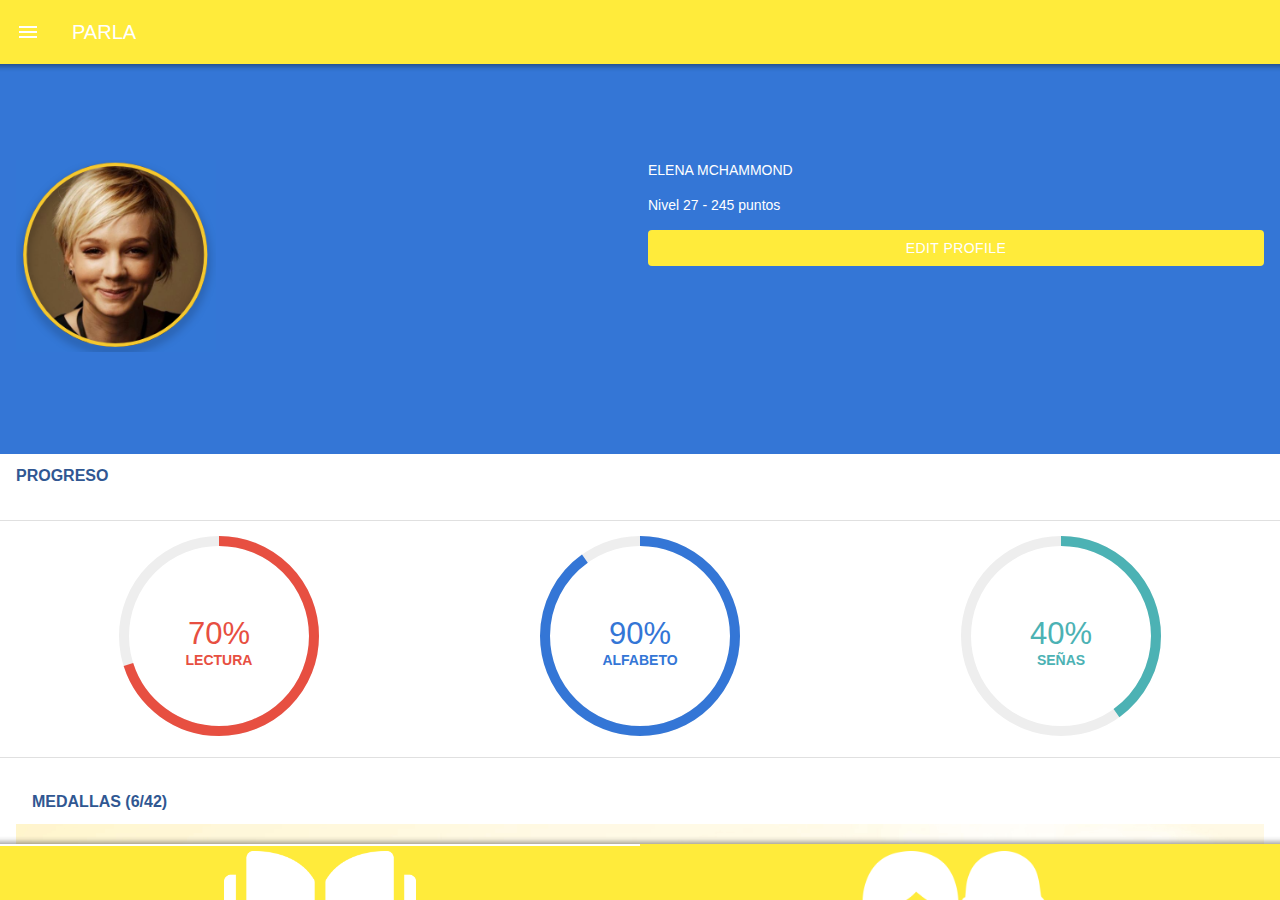
<file: index.html>
<!doctype html>
<html>
	
<head>
<meta charset="UTF-8">
<title>Parla</title>
	<meta name="viewport" content="width=device-width, initial-scale=1.0">
	<link href="css/framework7.min.css" rel="stylesheet">
	<link href="css/material-icons.css" rel="stylesheet">
	<link href="css/f7-icons.css" rel="stylesheet">
	<link href="css/style.css" rel="stylesheet">
</head>

<body class="color-theme-yellow">
	
	<div id="app">
      <!-- Statusbar overlay -->
      <div class="statusbar"></div>
		
	<section class="panel panel-left panel-hover">
		<div class="bg-panel">
			<img src="img/ParlaLogo.png" alt="">
		</div>
		<article class="lista-menu">
			
			<div class="list media-list">
				<ul>
					<li>
						<a href="/home/" class="item-content item-link panel-close">
							<div class="item-media">
								<i class="material-icons">
									home
								</i>
							</div>
							<div class="item-inner">
								<div class="item-title-row">
								<div class="item-title">
									HOME
								</div>	
								</div>
							</div>
						</a>
					</li>
					
				
					
					<li>
						<a href="/comida/" class="item-content item-link panel-close">
							<div class="item-media">
								<i class="material-icons">
									book
								</i>
							</div>
							<div class="item-inner">
								<div class="item-title-row">
								<div class="item-title">
									LESSONS
								</div>
								</div>
							</div>
						</a>
					</li>
					
				
				</ul>
			</div>
	    </article>
	</section>	

      <!-- Your main view, should have "view-main" class -->
      <div class="view view-main view-init">
        <!-- Initial Page, "data-name" contains page name -->
        <div data-name="home" class="page">

          <!-- Top Navbar -->
          <nav class="navbar">
            <div class="navbar-inner">
				<div class="left">
					<a href="#" class="icon-only link panel-open" data-panel="left">
						<i class="material-icons">
						menu
						</i>
					</a>
				</div>
				        <div class="title text-align-center">PARLA</div>
            </div>
          </nav>
			
			
			<div class="toolbar tabbar-labels toolbar-bottom-md">
		<div class="toolbar-inner">
			<a href="/comida/" class="tab-link tab-link-active">
				<img src="img/open-book.png" alt="book" class="img-fluid1">
			
			</a>
		    <a href="#" class="tab-link tab-link-active">
			  <img src="img/people.png" alt="book" class="img-fluid2">
				
			</a>
		</div>
	    </div>

          <!-- Scrollable page content -->
          <section class="page-content">
			  
			  <div id="hero">
				  
				  	<div class="block">
				<div class="row">
					<articles class="col-50">
								<img src="img/girl1.png" alt="people" class="img-fluid">
					</articles>
					
					<articles class="col-50">
					
								<p class="block-header text-color-white">ELENA MCHAMMOND</p>
								<p class="text-color-white">Nivel 27 - 245 puntos</p>
						<a href="#" class="button button-fill border-color-white">EDIT PROFILE</a>
				
					</articles>
				</div>
			    </div>
			  </div>
			  
			  <div class="block title">
				  <h4 class="block-header text-align-left">
					  PROGRESO
				  </h4>
				 
			  </div>
			  
			  
<div class="block title"></div>
<div class="block block-strong">
  <div class="row">
    <div class="col text-align-center">
      <div
        class="gauge gauge-init"
        data-type="circle"
        data-value="0.70"
        data-value-text="70%"
        data-value-text-color="#e74f41"
        data-border-color="#e74f41"
		data-label-text="LECTURA"
        data-label-text-color="#e74f41"
        data-label-font-weight="700"
      ></div>
    </div>
    <div class="col text-align-center">
      <div
        class="gauge gauge-init"
        data-type="circle"
        data-value="0.90"
        data-value-text="90%"
        data-value-text-color="#3476d6"
        data-border-color="#3476d6"
        data-label-text="ALFABETO"
        data-label-text-color="#3476d6"
        data-label-font-weight="700"
      ></div>
    </div>
	<div class="col text-align-center">
      <div
        class="gauge gauge-init"
        data-type="circle"
        data-value="0.40"
        data-value-text="40%"
        data-value-text-color="#4cb2b4"
        data-border-color="#4cb2b4"
        data-label-text="SEÑAS"
        data-label-text-color="#4cb2b4"
        data-label-font-weight="700"
      ></div>
    </div>
  </div>
</div>
			  
			  
			  
		  
			<div class="block">
				
			
			 <div class="block title">
				  <h4 class="block-header text-align-left">
					  MEDALLAS (6/42)
				  </h4>
			  </div>	
				
				<div class="row">
					<img src="img/people.jpg" alt="people" class="img-fluid">

				</div>
			</div>
			  
			  
			  
			<div class="block">
			<a href="#" class="button button-fill color-blue">SEE MORE</a>
	                    </div>  
			  
			  

			  
			  
			  	<div class="block">
				<div class="row">
					<articles class="col-50">
							<div class="content">
								<p class="block-header text-color-blue">NOMBRE:</p>
								<p class="color-gris color-blue">Elena McHammond</p>
							</div>
							<div class="content">
								<p class="block-header text-color-blue">TIPO DE APRENDIZAJE:</p>
								<p class="color-gris">Audio</p>
							</div>
					</articles>
					
					<articles class="col-50">
							<div class="content">
								<p class="block-header text-color-blue">FECHA DE NACIMIENTO:</p>
								<p class="color-gris">20/03/1996</p>
							</div>
							<div class="content">
								<p class="block-header text-color-blue">USUARIO DESDE:</p>
								<p class="color-gris">05/07/2008</p>
							</div>
					</articles>
				</div>
			    </div>
			  
			  
			  
          </section>
			
        </div>
      </div>
    </div>
	
	
	
	
	<script src="js/framework7.min.js"></script>
	<script src="js/my-app.js"></script>
	
</body>
	
</html>
</file>
<file: css/material-icons.css>
@font-face {
  font-family: 'Material Icons';
  font-style: normal;
  font-weight: 400;
  src: url(../fonts/MaterialIcons-Regular.eot); /* For IE6-8 */
  src: local('../fonts/Material Icons'),
       local('../fonts/MaterialIcons-Regular'),
       url(../fonts/MaterialIcons-Regular.woff2) format('woff2'),
       url(../fonts/MaterialIcons-Regular.woff) format('woff'),
       url(../fonts/MaterialIcons-Regular.ttf) format('truetype');
}

.material-icons {
  font-family: 'Material Icons';
  font-weight: normal;
  font-style: normal;
  font-size: 24px;  /* Preferred icon size */
  display: inline-block;
  line-height: 1;
  text-transform: none;
  letter-spacing: normal;
  word-wrap: normal;
  white-space: nowrap;
  direction: ltr;
  -webkit-font-smoothing: antialiased;
  text-rendering: optimizeLegibility;
  -moz-osx-font-smoothing: grayscale;
  font-feature-settings: 'liga';
}
</file>
<file: css/f7-icons.css>
@font-face {
  font-family: 'Framework7 Icons';
  font-style: normal;
  font-weight: 400;
  src: url("../fonts/Framework7Icons-Regular.eot");
  src: url("../fonts/Framework7Icons-Regular.woff2") format("woff2"),
       url("../fonts/Framework7Icons-Regular.woff") format("woff"),
       url("../fonts/Framework7Icons-Regular.ttf") format("truetype");
}

.f7-icons {
  font-family: 'Framework7 Icons';
  font-weight: normal;
  font-style: normal;
  font-size: 25px;
  line-height: 1;
  letter-spacing: normal;
  text-transform: none;
  display: inline-block;
  white-space: nowrap;
  word-wrap: normal;
  direction: ltr;
  -webkit-font-smoothing: antialiased;
  text-rendering: optimizeLegibility;
  -moz-osx-font-smoothing: grayscale;
  -webkit-font-feature-settings: "liga";
  -moz-font-feature-settings: "liga=1";
  -moz-font-feature-settings: "liga";
  font-feature-settings: "liga";
  text-align: center;
}
</file>
<file: css/style.css>
@charset "UTF-8";
/* CSS Document */



.bg-panel img{
	width: 80px;
	margin: 0 auto;
	display: block;
}

.lista-menu{
	background-color: #f1f1f1;
}

.lista-menu .list{
	margin-top: 0;
	font-size: 14px;
}

.lista-menu .item-title{
	font-weight: 600;
}

.lista-menu .item-media{
	color: #666;
}

#hero{
	background-color: #3476d6;
	background-size: cover;
	padding: 5% 0%;
}

#hero1{
	background-image: url(../img/banner.png);
	background-size: auto;
	padding: 30% 0%;
}


.title.block{
	margin: 10px 0;
}

.title .block-header{
	color: #305792;
	text-align: center;
	font-size: 16px;
}

.title p{
	color: #ffc836;
	text-align: center;
	text-transform: uppercase;
	font-size: 12px;
}

.img-fluid{
	max-width: 100%;
	height: auto;	
}

.img-fluid1{
	max-width: 30%;
	height: auto;	
}

.img-fluid2{
	max-width: 40%;
	height: auto;	
}

.imagen{
	padding: 5%;
}

.content{
	background-color: white;
	color: #2e2e2e;
	padding: 5%;
	font-weight: 600;
}
.content .color-gris{
	color: #aaa;
	font-size: 14px;
	font-weight: normal;
}





.mt-5{
	margin-top: 10px;
}




#menu .list .item-media img{
	width: 50px;
}

#menu .list{
	margin-top: 0;
}




#puntos{
	background-color:#9DAEC7;
	
}

.congrats{
	text-align: center;
	font-size: 35px;
	color: #1B4184;

	
}

.cuadro{
	text-align: center;
	width: 60%;
	height: 60%;
	padding-left: 20%;
	padding-top: 60%;	
}

.encabezado{
	background-color: #F5C82D;
	
}

.search{
	width: 25px;
	height: 25px;
	padding: 20px 10px 10px 10px;
	
}

.logo-app{
	width: 120px;
	height: 40px;
	align-content: center;
	padding-top: 5px;
}

.tool{
	width: 25px;
	height: 25px;
	padding: 20px 10px 10px 10px;
	color: #184180;	
}

.titulo{
	text-align: center;
	color: #184180;
	font-size: 15px;
	padding-top: 30px;
}

.mano1{
	width: 20%;
	height: 15%;
	padding-top: 10%;
	padding-left: 10%;

	
}

.mano2{
	width: 20%;
	height: 15%;
	padding-top: 10%;
	padding-left: 10%;

	
}

.mano3{
	width: 20%;
	height: 15%;
	padding-top: 10%;
	padding-left: 10%;
	
}

.mano4{
	width: 20%;
	height: 15%;
	padding-top: 10%;
	padding-left: 10%;
	
}

.leccion-1{
	background-color: #3476D5;

}

.titulo-1{
	color: aliceblue;
	font-size: 18px;
}

.flecha-back{
	color: aliceblue;
	padding-top: 10px;
	padding-left: 10px;
	width: 35px;
	height: 35px;
}
.flecha-next{
	font-size: 70px;
	color: #184180;

}

.book{
	width: 10%;
	height: 10%;
	padding-left: 20%;
}

.person{
	width: 10%;
	height: 10%;
	padding-left: 20%;
}

.senas{
	align-content: center;
}
</file>
